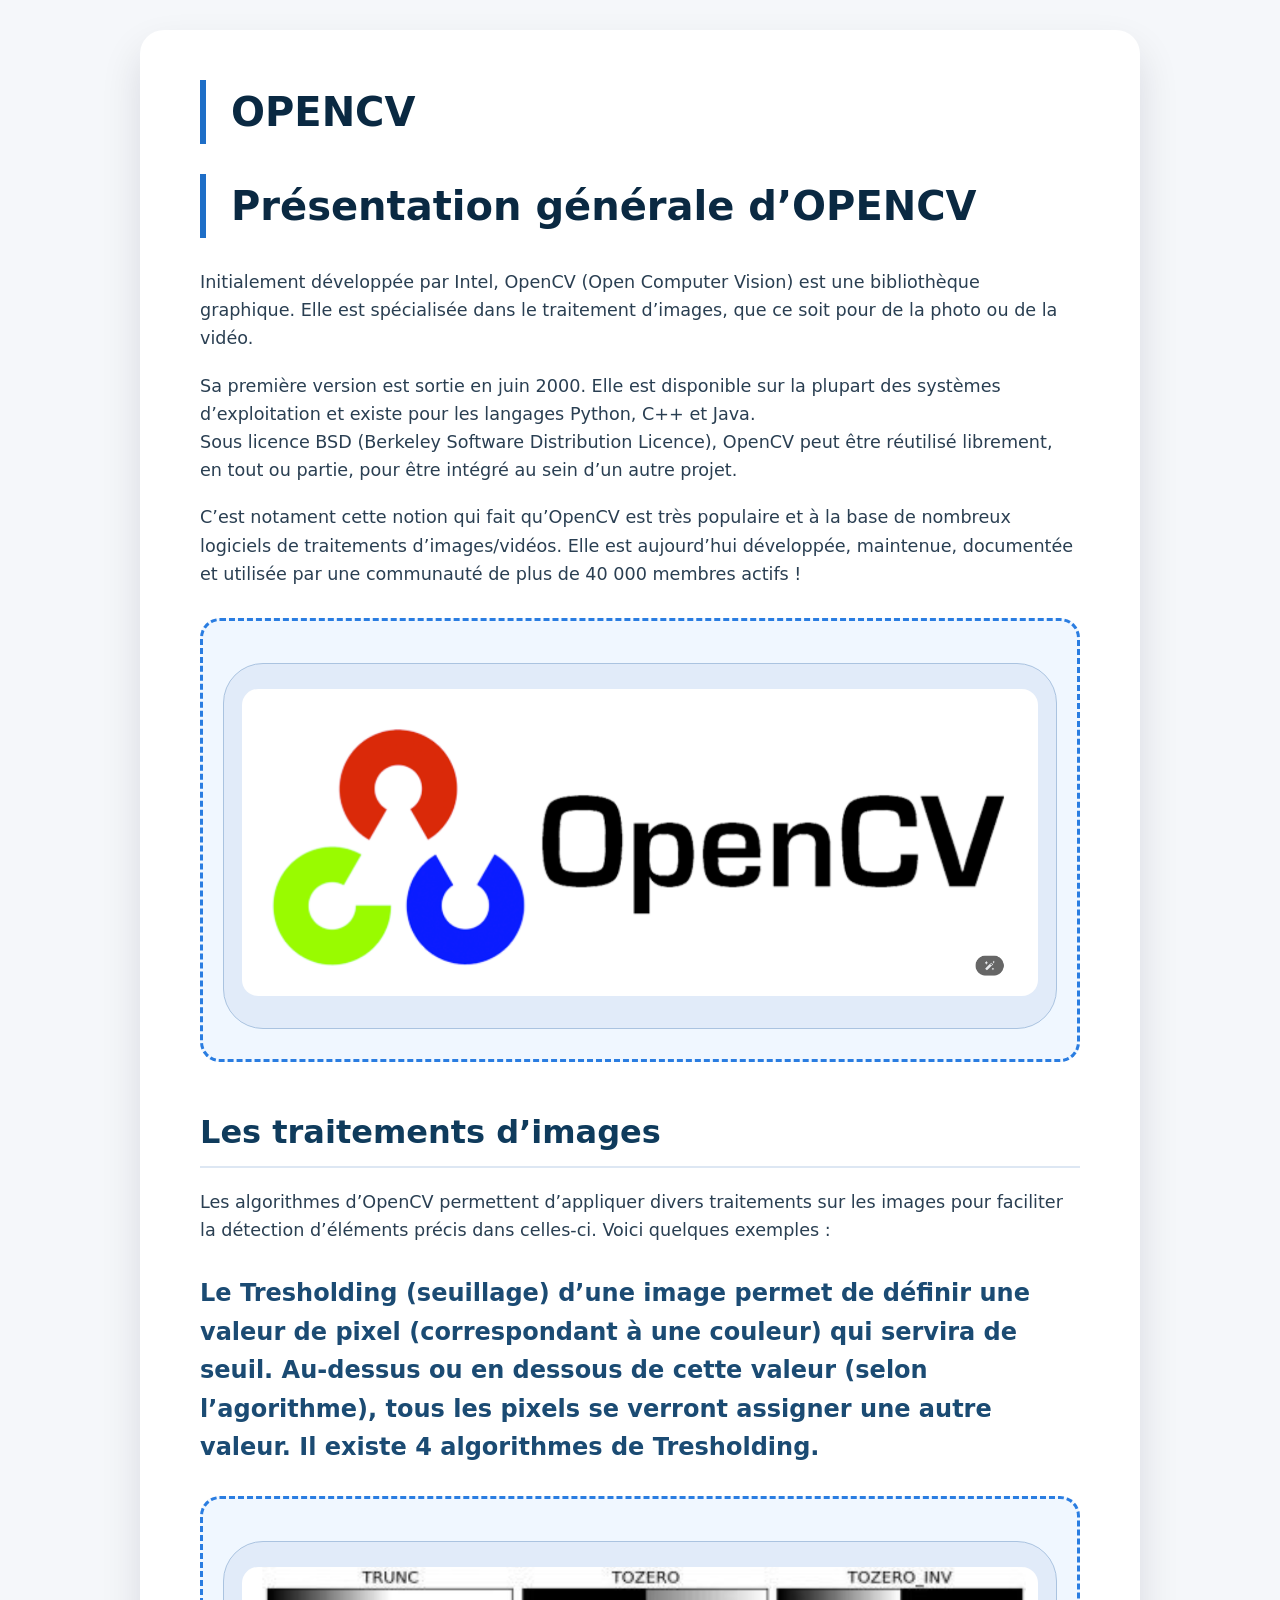
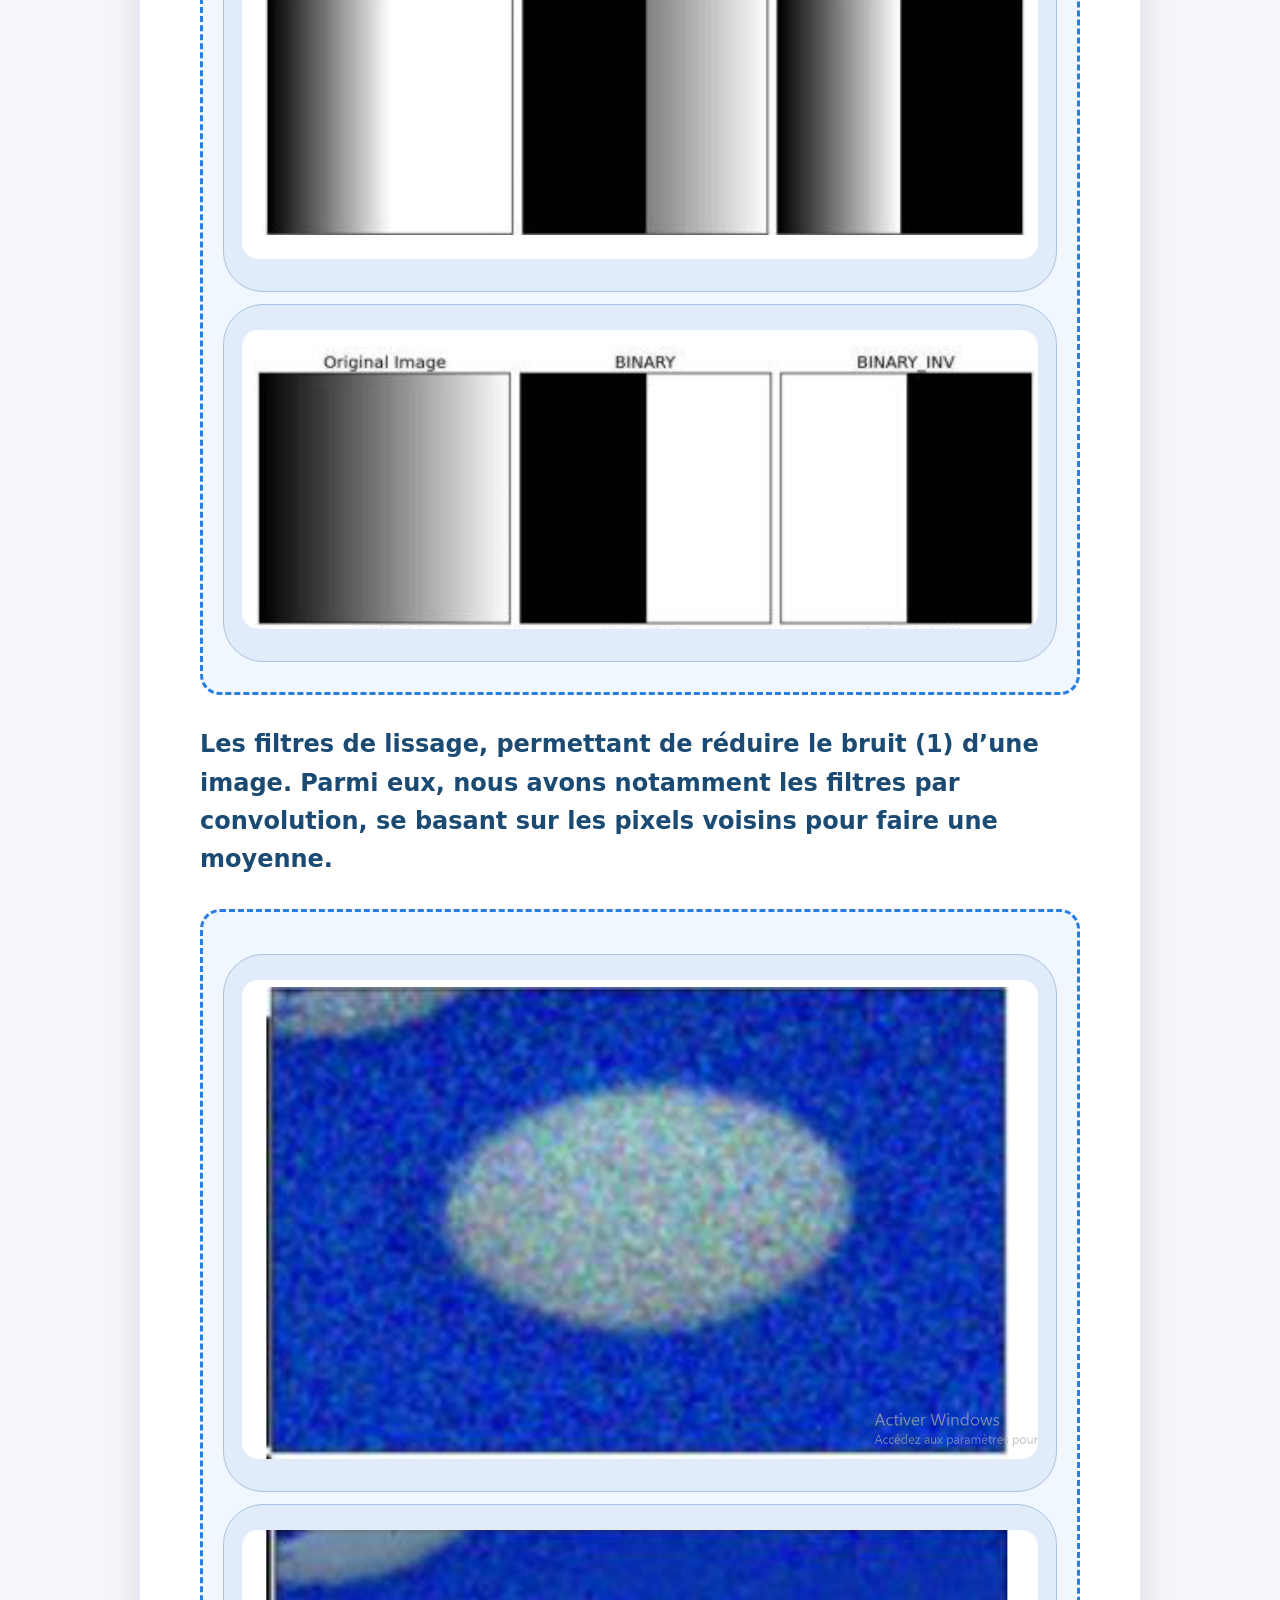
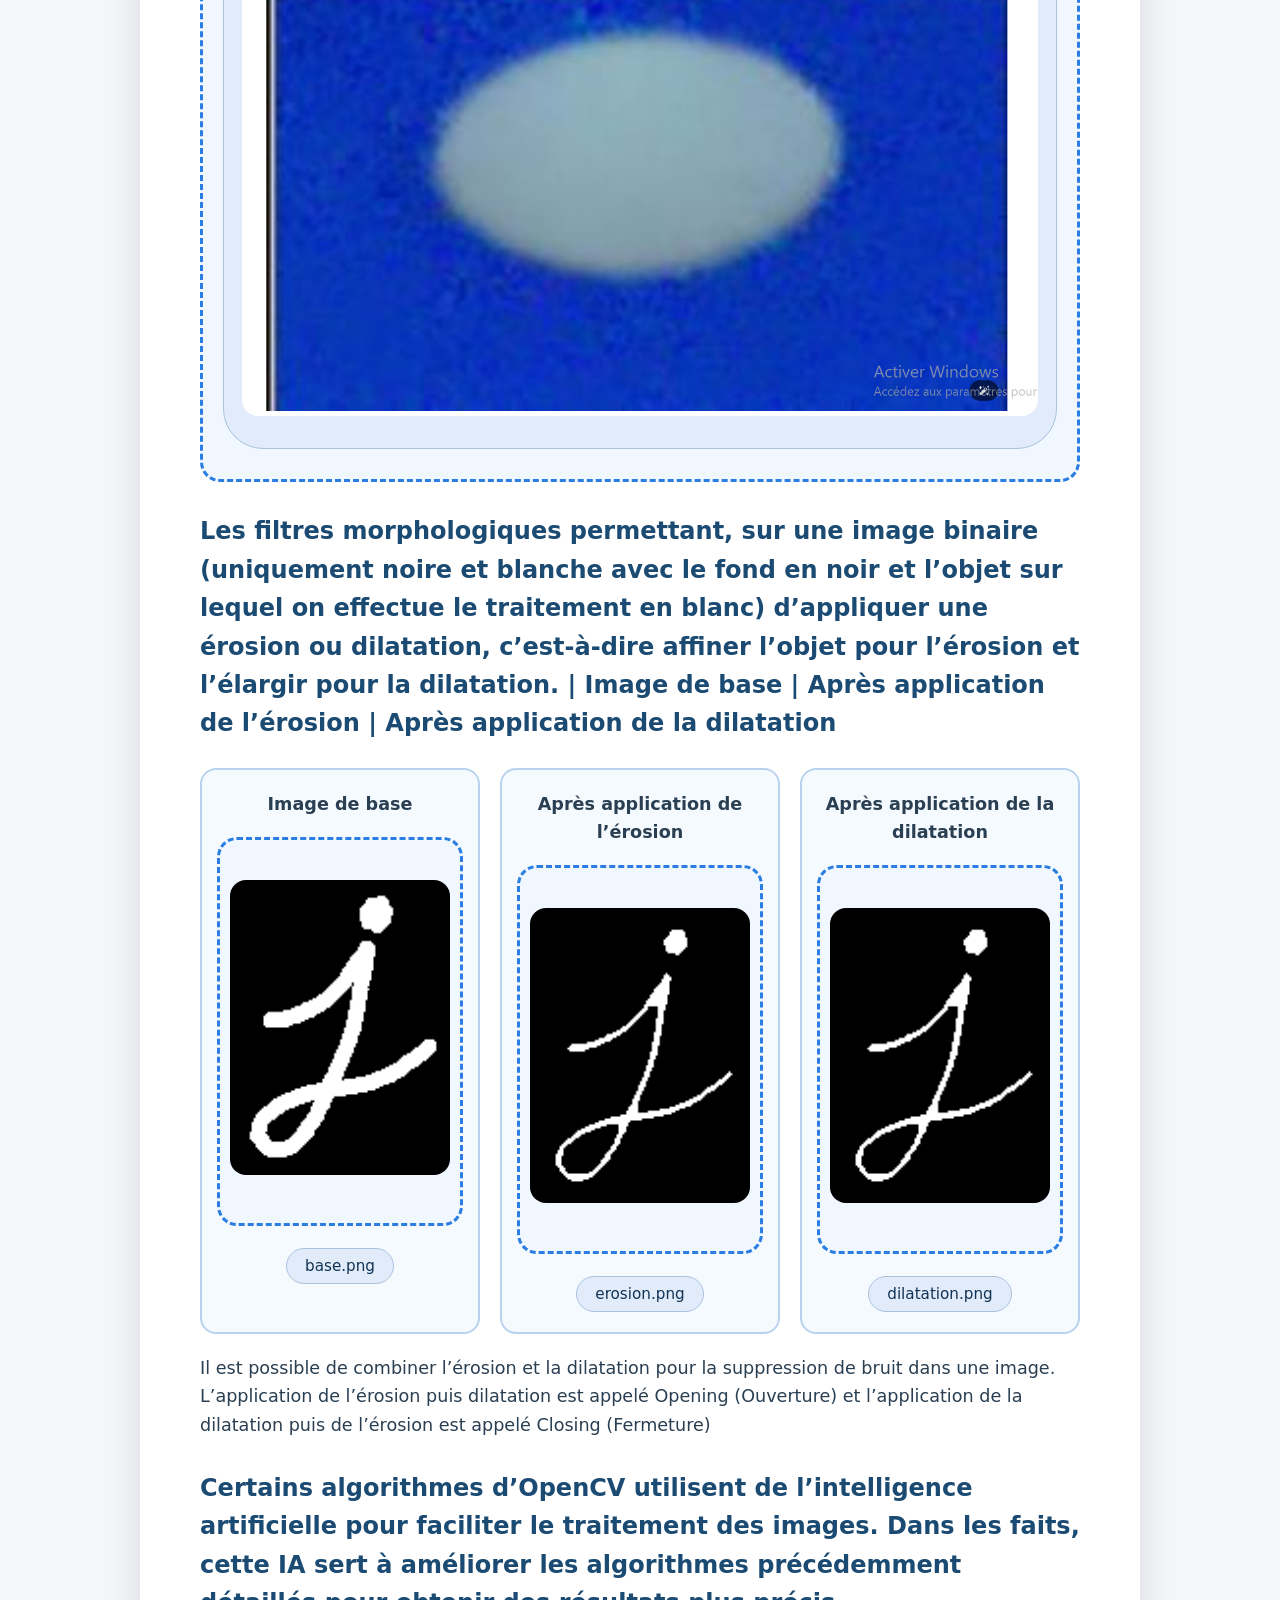
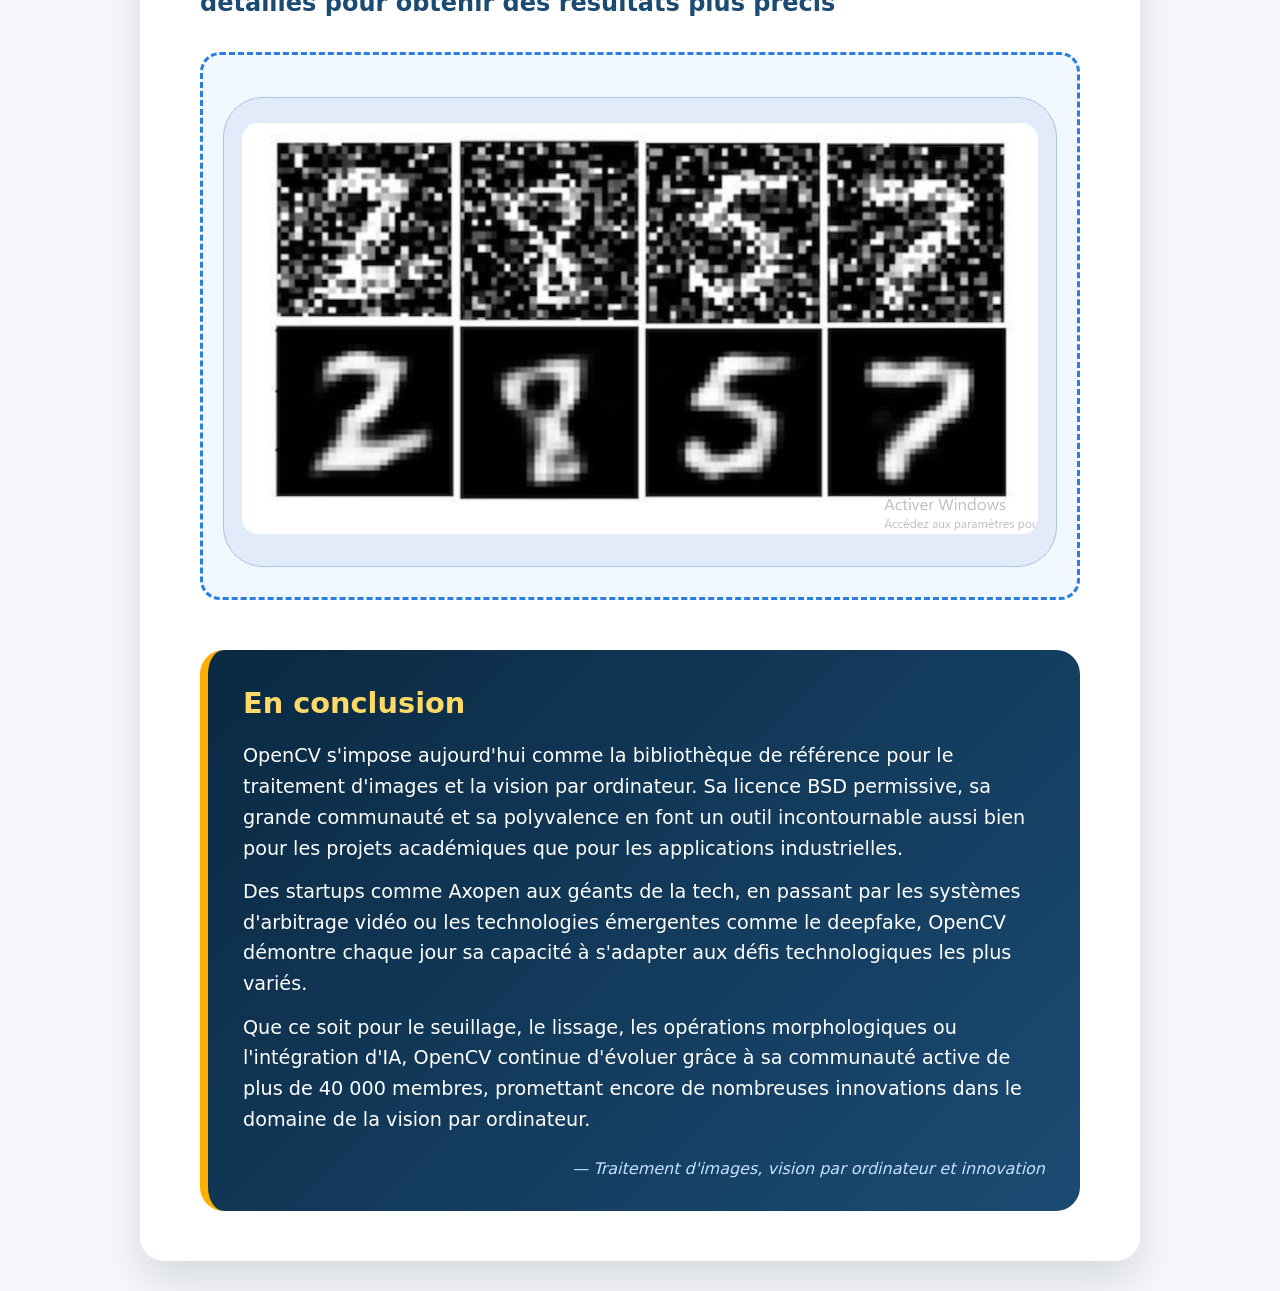
<file: index.html>
<!DOCTYPE html>
<html lang="fr">
<head>
    <meta charset="UTF-8">
    <meta name="viewport" content="width=device-width, initial-scale=1.0">
    <title>OpenCV </title>
   <link rel="stylesheet" href="style.css">
</head>
<body>
    
    <div class="container">
        <h1>OPENCV</h1>
        <!-- TEXTE COMPLET INTACT - AUCUNE MODIFICATION -->
        
        <h1>Présentation générale d’OPENCV</h1>
        
        <p>Initialement développée par Intel, OpenCV (Open Computer Vision) est une bibliothèque graphique. Elle est spécialisée dans le traitement d’images, que ce soit pour de la photo ou de la vidéo.</p>
        
        <p>Sa première version est sortie en juin 2000. Elle est disponible sur la plupart des systèmes d’exploitation et existe pour les langages Python, C++ et Java. <br>
        Sous licence BSD (Berkeley Software Distribution Licence), OpenCV peut être réutilisé librement, en tout ou partie, pour être intégré au sein d’un autre projet.</p>
        
        <p>C’est notament cette notion qui fait qu’OpenCV est très populaire et à la base de nombreux logiciels de traitements d’images/vidéos. Elle est aujourd’hui développée, maintenue, documentée et utilisée par une communauté de plus de 40 000 membres actifs !</p>
        
        <!-- EMPLACEMENT IMAGE 1 - Illustration générale -->
        <div class="image-placeholder">
            <div class="image-note"><img src="Capture d'écran 2026-03-17 192947.png" alt="Description de l'image" style="width:100%; border-radius:16px; margin:20px 0;"> </div>
        </div>
        
        <h2>Les traitements d’images</h2>
        
        <p>Les algorithmes d’OpenCV permettent d’appliquer divers traitements sur les images pour faciliter la détection d’éléments précis dans celles-ci. Voici quelques exemples :</p>
        
        <h3>Le Tresholding (seuillage) d’une image permet de définir une valeur de pixel (correspondant à une couleur) qui servira de seuil. Au-dessus ou en dessous de cette valeur (selon l’agorithme), tous les pixels se verront assigner une autre valeur. Il existe 4 algorithmes de Tresholding.</h3>
        
        <!-- EMPLACEMENT IMAGE 2 - Thresholding -->
        <div class="image-placeholder">
            
            <div class="image-note"><img src="Capture d'écran 2026-03-17 192121.png" alt="Description de l'image" style="width:100%; border-radius:16px; margin:20px 0;"></div>
            <div class="image-note"><img src="image.png" alt="Description de l'image" style="width:100%; border-radius:16px; margin:20px 0;"></div>

        </div>
        
        <h3>Les filtres de lissage, permettant de réduire le bruit (1) d’une image. Parmi eux, nous avons notamment les filtres par convolution, se basant sur les pixels voisins pour faire une moyenne.</h3>
        
        <!-- EMPLACEMENT IMAGE 3 - Filtres de lissage -->
        <div class="image-placeholder">
            
            <div class="image-note"><img src="Capture d'écran 2026-03-17 194032.png" alt="Description de l'image" style="width:100%; border-radius:16px; margin:20px 0;"></div>
                        <div class="image-note"><img src="Capture d'écran 2026-03-17 194154.png" alt="Description de l'image" style="width:100%; border-radius:16px; margin:20px 0;"></div>
        </div>
        
        <h3>Les filtres morphologiques permettant, sur une image binaire (uniquement noire et blanche avec le fond en noir et l’objet sur lequel on effectue le traitement en blanc) d’appliquer une érosion ou dilatation, c’est-à-dire affiner l’objet pour l’érosion et l’élargir pour la dilatation. | Image de base | Après application de l’érosion | Après application de la dilatation</h3>
        
        <!-- GRILLE POUR LES 3 IMAGES DES FILTRES MORPHOLOGIQUES -->
        <div class="morph-grid">
            <div class="morph-item">
                <p><strong>Image de base</strong></p>
                <div class="image-placeholder" style="margin:10px 0;">
                    <p><img src="morphological_1_cff7ce45eb.png" alt="Description de l'image" style="width:100%; border-radius:16px; margin:20px 0;"></p>
                    
                     
                </div>
                <div class="image-note">base.png</div>
            </div>
            <div class="morph-item">
                <p><strong>Après application de l’érosion</strong></p>
                <div class="image-placeholder" style="margin:10px 0;">
                     <p><img src="morphological_erosion_fad6235b1f.png" alt="Description de l'image" style="width:100%; border-radius:16px; margin:20px 0;"></p>
                </div>
                <div class="image-note">erosion.png</div>
            </div>
            <div class="morph-item">
                <p><strong>Après application de la dilatation</strong></p>
                <div class="image-placeholder" style="margin:10px 0;">
                     <p><img src="morphological_erosion_fad6235b1f.png" alt="Description de l'image" style="width:100%; border-radius:16px; margin:20px 0;"></p>
                </div>
                <div class="image-note">dilatation.png</div>
            </div>
        </div>
        
        <p>Il est possible de combiner l’érosion et la dilatation pour la suppression de bruit dans une image. L’application de l’érosion puis dilatation est appelé Opening (Ouverture) et l’application de la dilatation puis de l’érosion est appelé Closing (Fermeture)</p>
        
        <h3>Certains algorithmes d’OpenCV utilisent de l’intelligence artificielle pour faciliter le traitement des images. Dans les faits, cette IA sert à améliorer les algorithmes précédemment détaillés pour obtenir des résultats plus précis</h3>
        
        <!-- EMPLACEMENT IMAGE 4 - Intelligence artificielle -->
        <div class="image-placeholder">
          
            <div class="image-note"><img src="Capture d'écran 2026-03-17 194942.png" alt="Description de l'image" style="width:100%; border-radius:16px; margin:20px 0;"></div>
        </div>
        
        <!-- CONCLUSION AJOUTÉE ICI -->
        <div class="conclusion">
            <h3>En conclusion</h3>
            <p>OpenCV s'impose aujourd'hui comme la bibliothèque de référence pour le traitement d'images et la vision par ordinateur. Sa licence BSD permissive, sa grande communauté et sa polyvalence en font un outil incontournable aussi bien pour les projets académiques que pour les applications industrielles.</p>
            <p>Des startups comme Axopen aux géants de la tech, en passant par les systèmes d'arbitrage vidéo ou les technologies émergentes comme le deepfake, OpenCV démontre chaque jour sa capacité à s'adapter aux défis technologiques les plus variés.</p>
            <p>Que ce soit pour le seuillage, le lissage, les opérations morphologiques ou l'intégration d'IA, OpenCV continue d'évoluer grâce à sa communauté active de plus de 40 000 membres, promettant encore de nombreuses innovations dans le domaine de la vision par ordinateur.</p>
            <div class="signature">— Traitement d'images, vision par ordinateur et innovation</div>
        </div>
        
    </div>
</body>
</html>
</file>
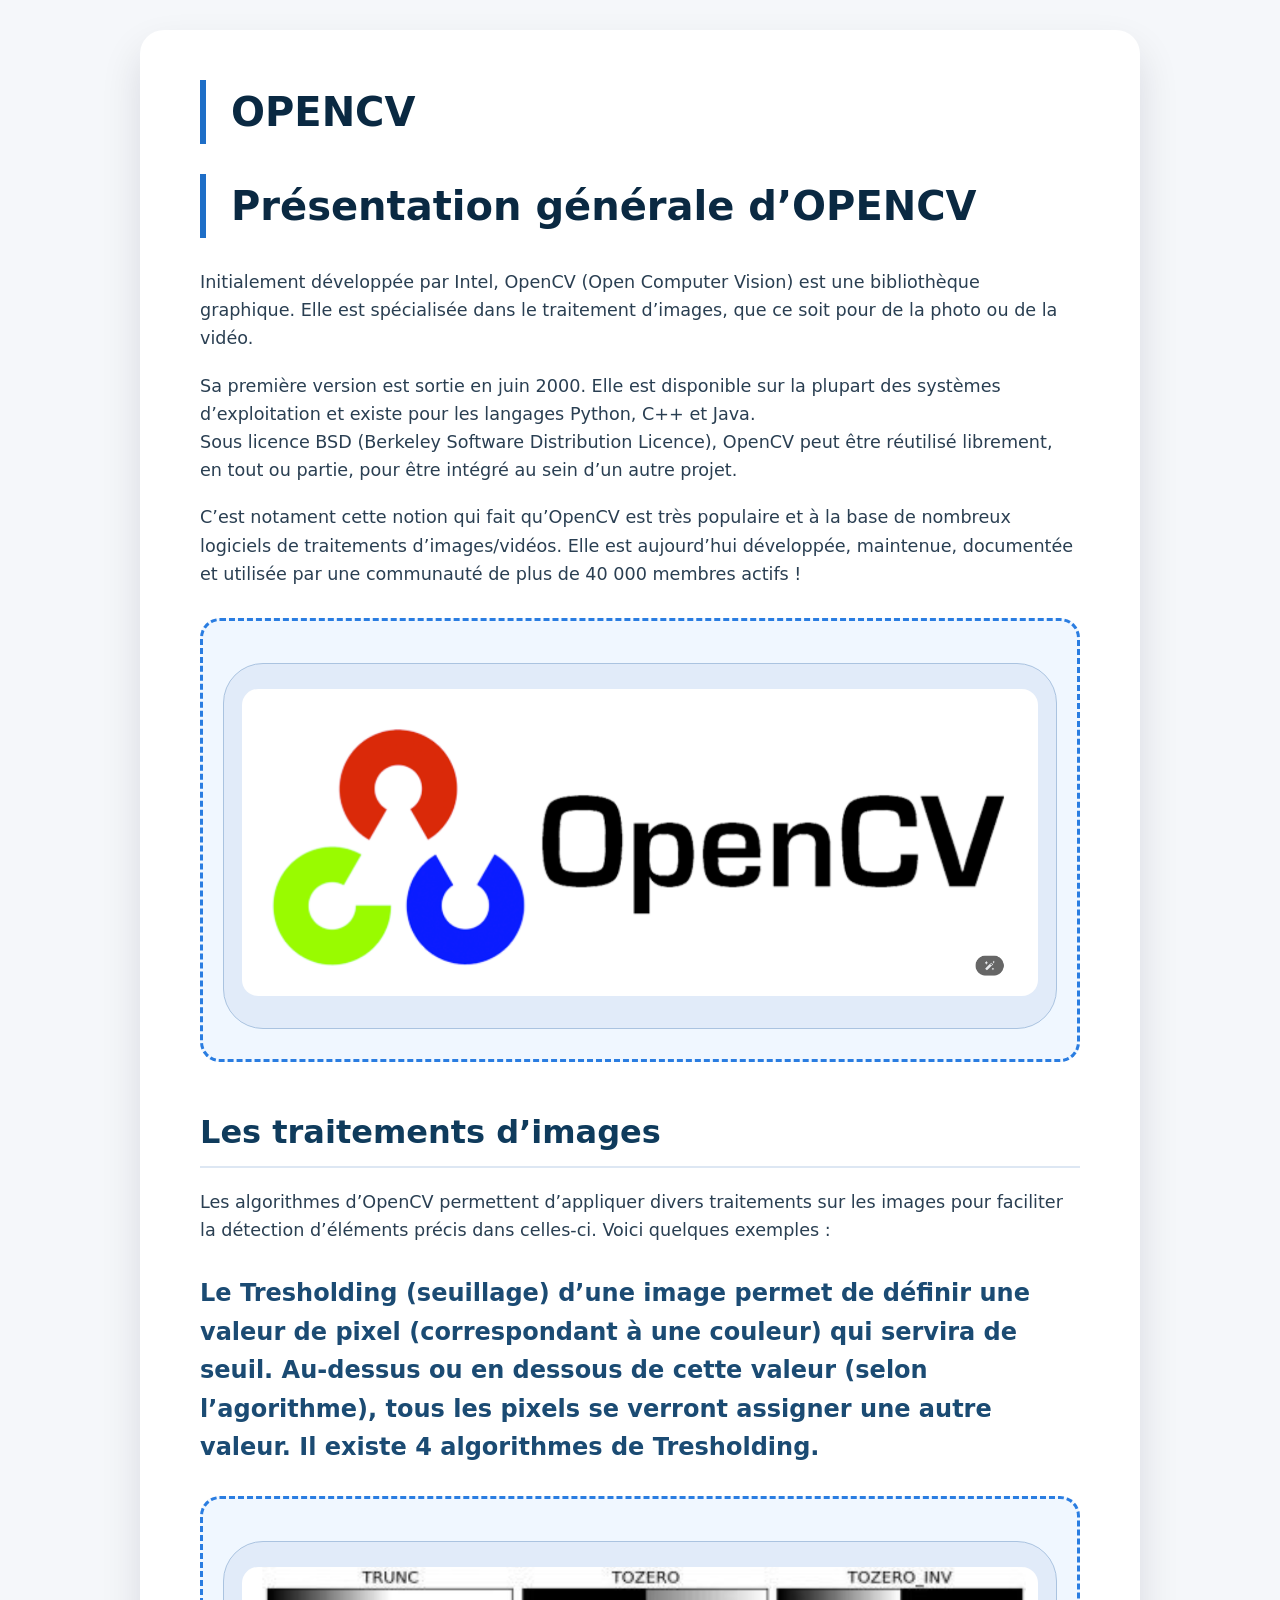
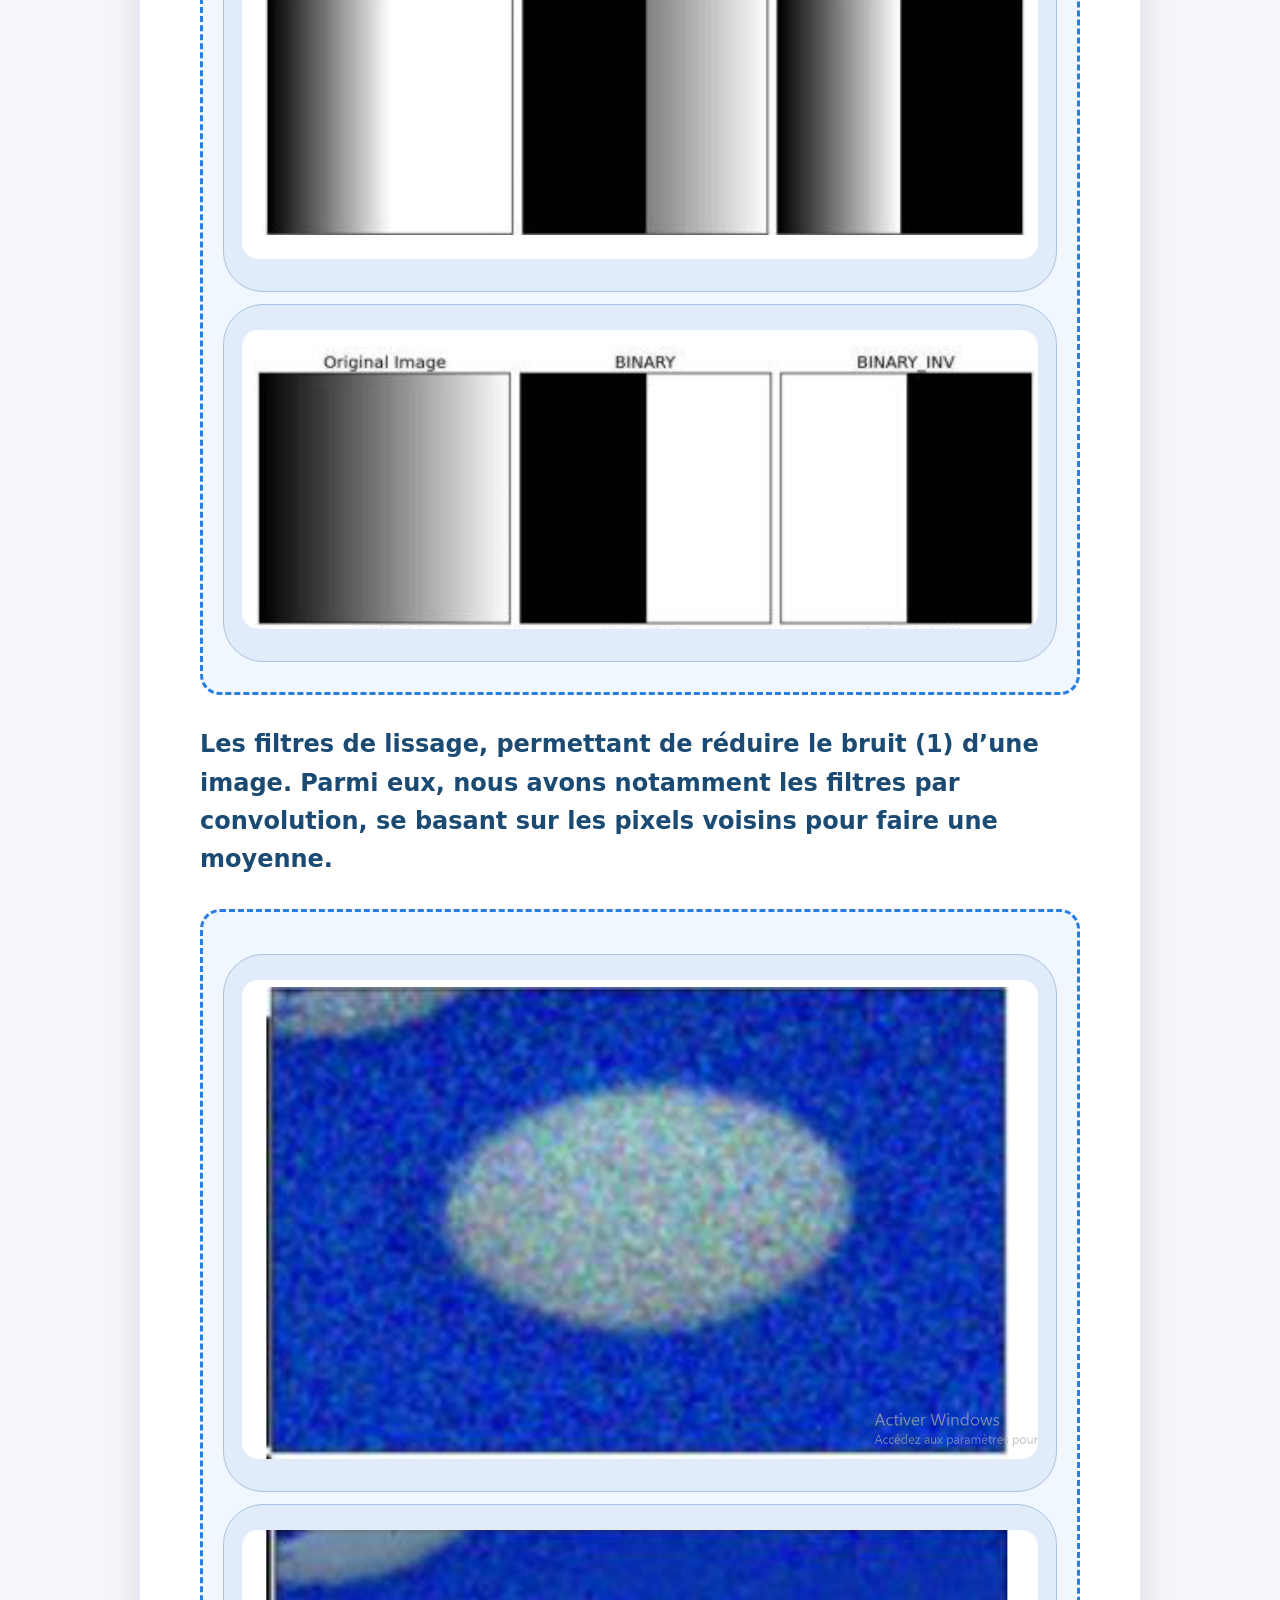
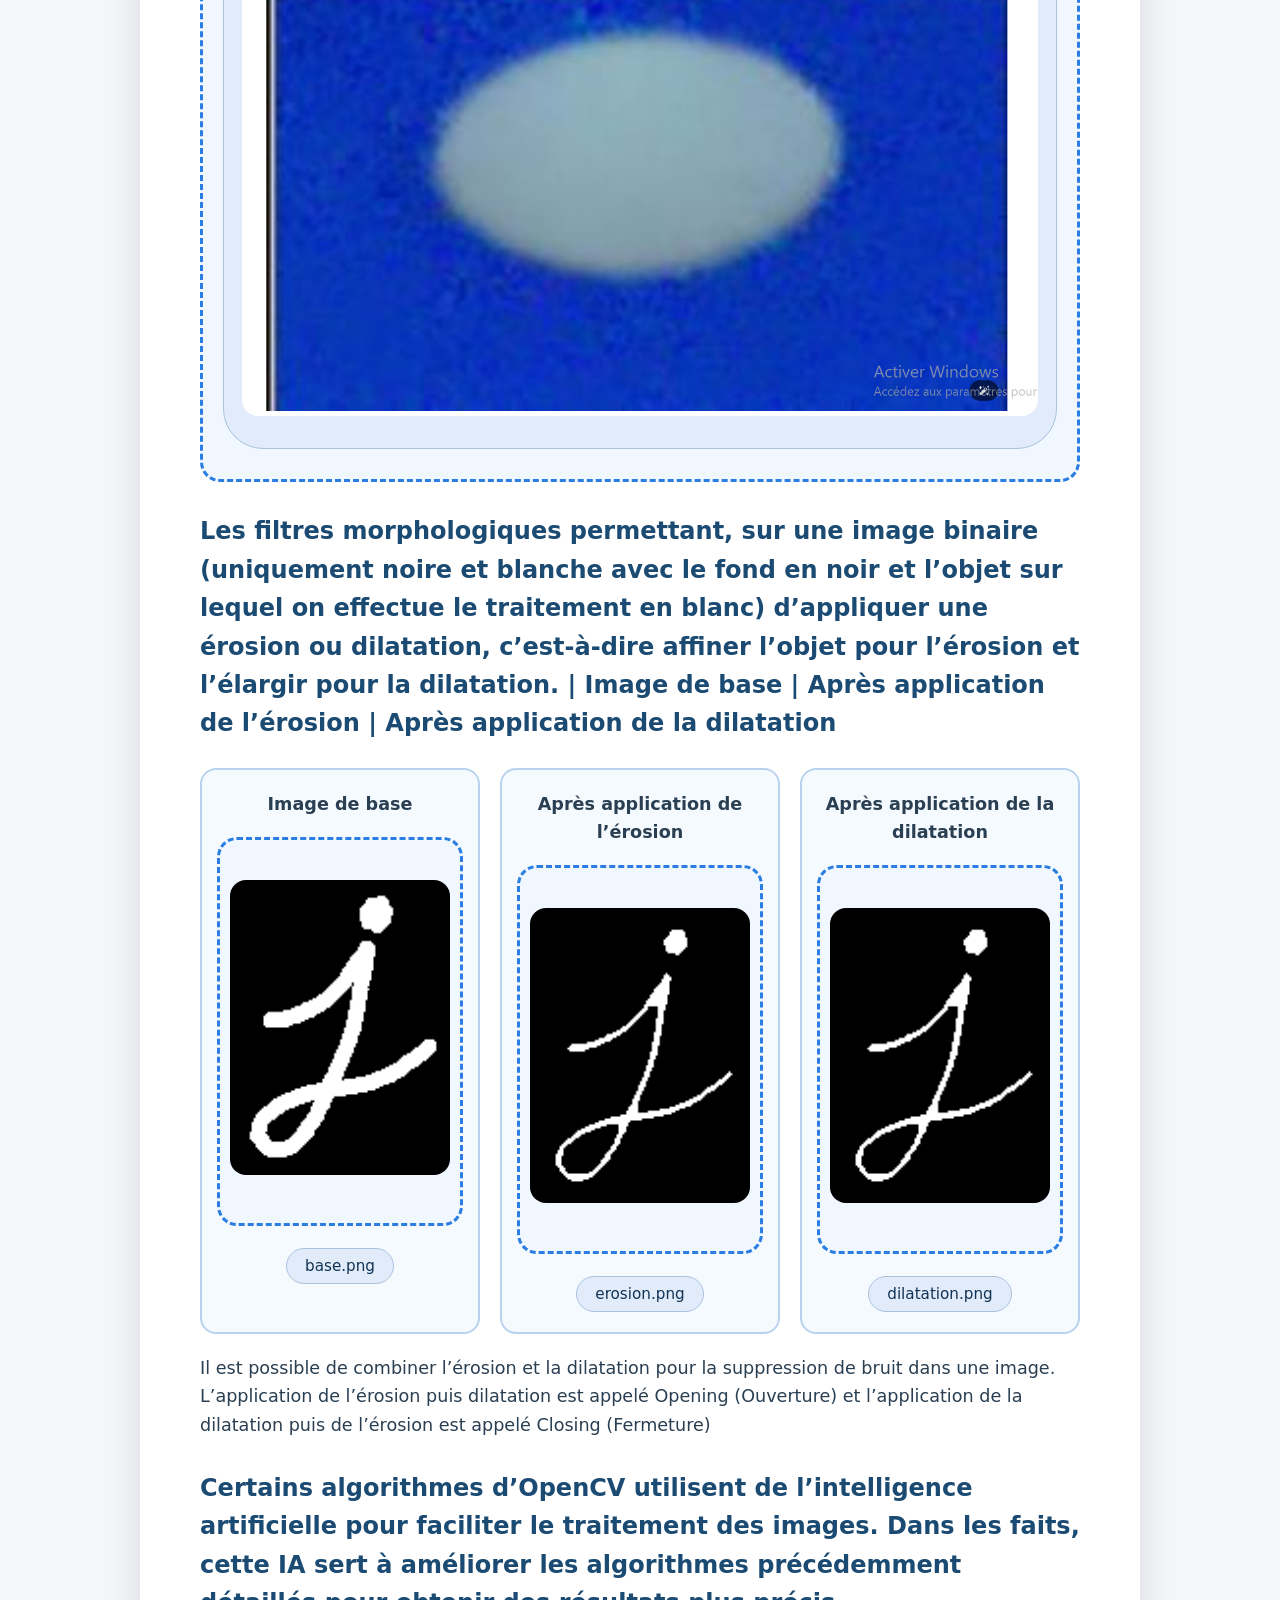
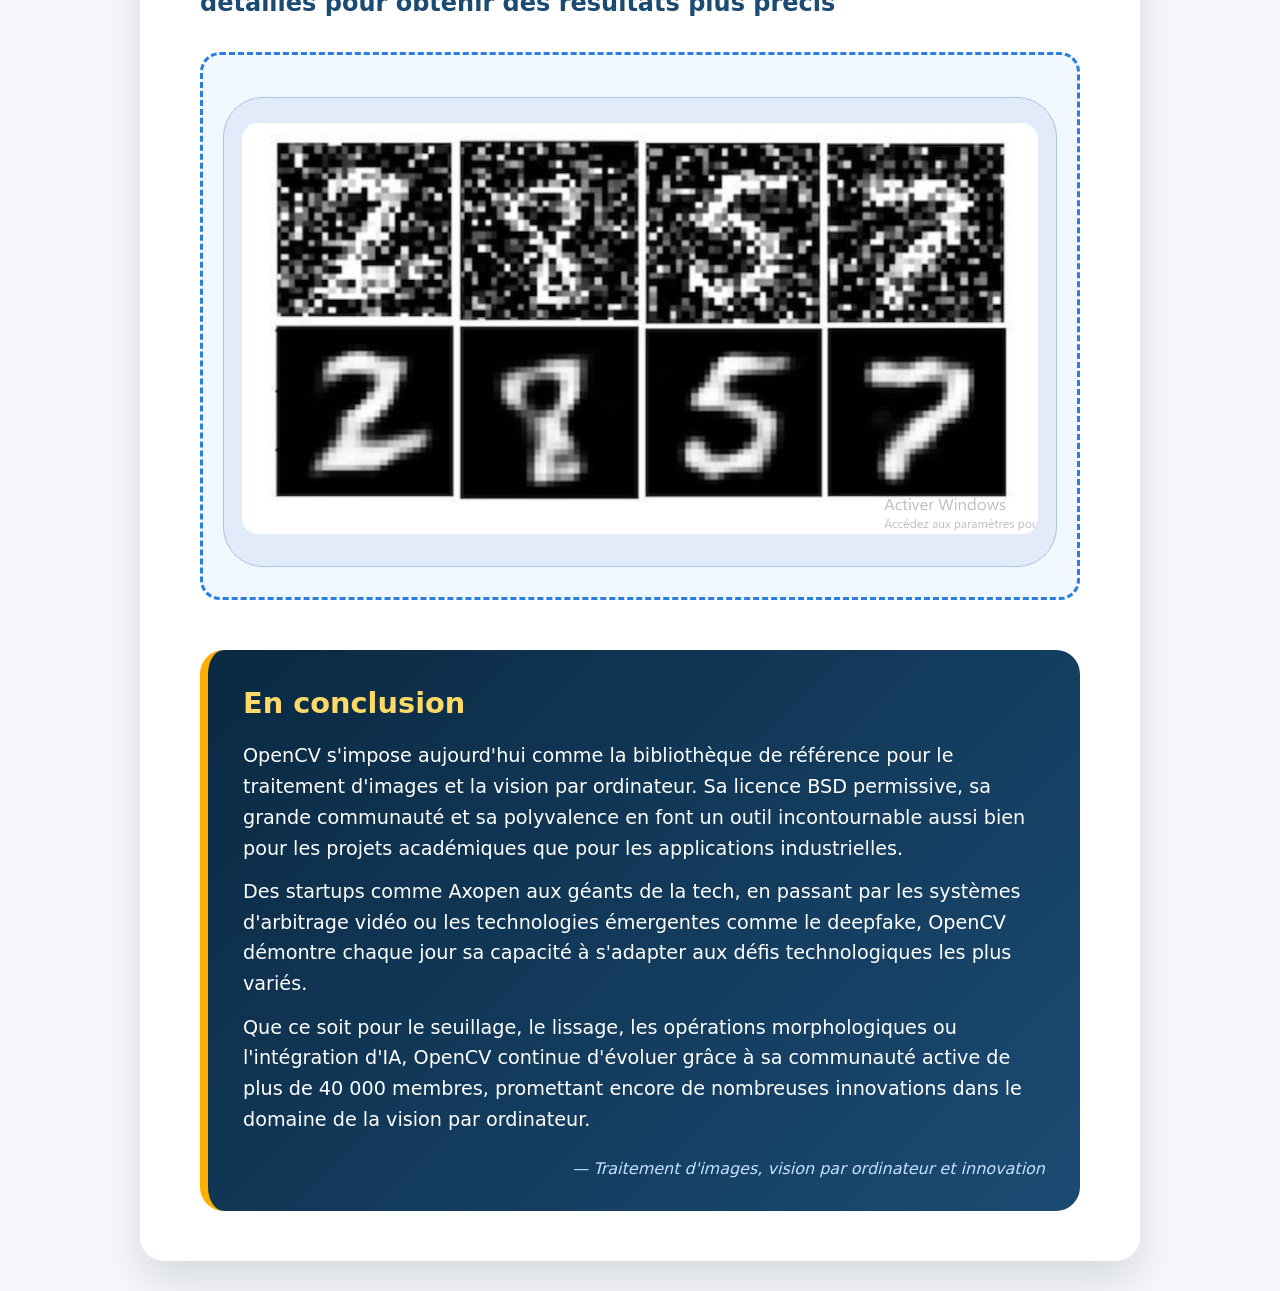
<file: ex.html>
<!DOCTYPE html>
<html lang="fr">
<head>
    <meta charset="UTF-8">
    <meta name="viewport" content="width=device-width, initial-scale=1.0">
    <title>OpenCV </title>
   <link rel="stylesheet" href="style.css">
</head>
<body>
    
    <div class="container">
        <h1>OPENCV</h1>
        <!-- TEXTE COMPLET INTACT - AUCUNE MODIFICATION -->
        
        <h1>Présentation générale d’OPENCV</h1>
        
        <p>Initialement développée par Intel, OpenCV (Open Computer Vision) est une bibliothèque graphique. Elle est spécialisée dans le traitement d’images, que ce soit pour de la photo ou de la vidéo.</p>
        
        <p>Sa première version est sortie en juin 2000. Elle est disponible sur la plupart des systèmes d’exploitation et existe pour les langages Python, C++ et Java. <br>
        Sous licence BSD (Berkeley Software Distribution Licence), OpenCV peut être réutilisé librement, en tout ou partie, pour être intégré au sein d’un autre projet.</p>
        
        <p>C’est notament cette notion qui fait qu’OpenCV est très populaire et à la base de nombreux logiciels de traitements d’images/vidéos. Elle est aujourd’hui développée, maintenue, documentée et utilisée par une communauté de plus de 40 000 membres actifs !</p>
        
        <!-- EMPLACEMENT IMAGE 1 - Illustration générale -->
        <div class="image-placeholder">
            <div class="image-note"><img src="Capture d'écran 2026-03-17 192947.png" alt="Description de l'image" style="width:100%; border-radius:16px; margin:20px 0;"> </div>
        </div>
        
        <h2>Les traitements d’images</h2>
        
        <p>Les algorithmes d’OpenCV permettent d’appliquer divers traitements sur les images pour faciliter la détection d’éléments précis dans celles-ci. Voici quelques exemples :</p>
        
        <h3>Le Tresholding (seuillage) d’une image permet de définir une valeur de pixel (correspondant à une couleur) qui servira de seuil. Au-dessus ou en dessous de cette valeur (selon l’agorithme), tous les pixels se verront assigner une autre valeur. Il existe 4 algorithmes de Tresholding.</h3>
        
        <!-- EMPLACEMENT IMAGE 2 - Thresholding -->
        <div class="image-placeholder">
            
            <div class="image-note"><img src="Capture d'écran 2026-03-17 192121.png" alt="Description de l'image" style="width:100%; border-radius:16px; margin:20px 0;"></div>
            <div class="image-note"><img src="image.png" alt="Description de l'image" style="width:100%; border-radius:16px; margin:20px 0;"></div>

        </div>
        
        <h3>Les filtres de lissage, permettant de réduire le bruit (1) d’une image. Parmi eux, nous avons notamment les filtres par convolution, se basant sur les pixels voisins pour faire une moyenne.</h3>
        
        <!-- EMPLACEMENT IMAGE 3 - Filtres de lissage -->
        <div class="image-placeholder">
            
            <div class="image-note"><img src="Capture d'écran 2026-03-17 194032.png" alt="Description de l'image" style="width:100%; border-radius:16px; margin:20px 0;"></div>
                        <div class="image-note"><img src="Capture d'écran 2026-03-17 194154.png" alt="Description de l'image" style="width:100%; border-radius:16px; margin:20px 0;"></div>
        </div>
        
        <h3>Les filtres morphologiques permettant, sur une image binaire (uniquement noire et blanche avec le fond en noir et l’objet sur lequel on effectue le traitement en blanc) d’appliquer une érosion ou dilatation, c’est-à-dire affiner l’objet pour l’érosion et l’élargir pour la dilatation. | Image de base | Après application de l’érosion | Après application de la dilatation</h3>
        
        <!-- GRILLE POUR LES 3 IMAGES DES FILTRES MORPHOLOGIQUES -->
        <div class="morph-grid">
            <div class="morph-item">
                <p><strong>Image de base</strong></p>
                <div class="image-placeholder" style="margin:10px 0;">
                    <p><img src="morphological_1_cff7ce45eb.png" alt="Description de l'image" style="width:100%; border-radius:16px; margin:20px 0;"></p>
                    
                     
                </div>
                <div class="image-note">base.png</div>
            </div>
            <div class="morph-item">
                <p><strong>Après application de l’érosion</strong></p>
                <div class="image-placeholder" style="margin:10px 0;">
                     <p><img src="morphological_erosion_fad6235b1f.png" alt="Description de l'image" style="width:100%; border-radius:16px; margin:20px 0;"></p>
                </div>
                <div class="image-note">erosion.png</div>
            </div>
            <div class="morph-item">
                <p><strong>Après application de la dilatation</strong></p>
                <div class="image-placeholder" style="margin:10px 0;">
                     <p><img src="morphological_erosion_fad6235b1f.png" alt="Description de l'image" style="width:100%; border-radius:16px; margin:20px 0;"></p>
                </div>
                <div class="image-note">dilatation.png</div>
            </div>
        </div>
        
        <p>Il est possible de combiner l’érosion et la dilatation pour la suppression de bruit dans une image. L’application de l’érosion puis dilatation est appelé Opening (Ouverture) et l’application de la dilatation puis de l’érosion est appelé Closing (Fermeture)</p>
        
        <h3>Certains algorithmes d’OpenCV utilisent de l’intelligence artificielle pour faciliter le traitement des images. Dans les faits, cette IA sert à améliorer les algorithmes précédemment détaillés pour obtenir des résultats plus précis</h3>
        
        <!-- EMPLACEMENT IMAGE 4 - Intelligence artificielle -->
        <div class="image-placeholder">
          
            <div class="image-note"><img src="Capture d'écran 2026-03-17 194942.png" alt="Description de l'image" style="width:100%; border-radius:16px; margin:20px 0;"></div>
        </div>
        
        <!-- CONCLUSION AJOUTÉE ICI -->
        <div class="conclusion">
            <h3>En conclusion</h3>
            <p>OpenCV s'impose aujourd'hui comme la bibliothèque de référence pour le traitement d'images et la vision par ordinateur. Sa licence BSD permissive, sa grande communauté et sa polyvalence en font un outil incontournable aussi bien pour les projets académiques que pour les applications industrielles.</p>
            <p>Des startups comme Axopen aux géants de la tech, en passant par les systèmes d'arbitrage vidéo ou les technologies émergentes comme le deepfake, OpenCV démontre chaque jour sa capacité à s'adapter aux défis technologiques les plus variés.</p>
            <p>Que ce soit pour le seuillage, le lissage, les opérations morphologiques ou l'intégration d'IA, OpenCV continue d'évoluer grâce à sa communauté active de plus de 40 000 membres, promettant encore de nombreuses innovations dans le domaine de la vision par ordinateur.</p>
            <div class="signature">— Traitement d'images, vision par ordinateur et innovation</div>
        </div>
        
    </div>
</body>
</html>
</file>
<file: style.css>
* {
            margin: 0;
            padding: 0;
            box-sizing: border-box;
        }
        
        body {
            font-family: 'Segoe UI', Roboto, system-ui, sans-serif;
            background: #f5f7fa;
            padding: 30px 20px;
            color: #1e2b3a;
            line-height: 1.6;
        }
        
        .container {
            max-width: 1000px;
            margin: 0 auto;
            background: white;
            border-radius: 24px;
            box-shadow: 0 20px 40px rgba(0,20,40,0.12);
            padding: 50px 60px;
        }
        
        /* Titres */
        h1 {
            font-size: 2.5rem;
            font-weight: 600;
            color: #0a2942;
            border-left: 6px solid #1e6ec7;
            padding-left: 25px;
            margin-bottom: 30px;
        }
        
        h2 {
            font-size: 2rem;
            font-weight: 600;
            color: #0f3b5c;
            margin: 45px 0 20px 0;
            border-bottom: 2px solid #dde7f3;
            padding-bottom: 8px;
        }
        
        h3 {
            font-size: 1.5rem;
            font-weight: 600;
            color: #1b4b73;
            margin: 30px 0 15px 0;
        }
        
        /* Paragraphes - texte intégralement conservé */
        p {
            font-size: 1.1rem;
            margin-bottom: 1.2rem;
            color: #2a3f52;
        }
        
        /* Style pour les emplacements d'images */
        .image-placeholder {
            margin: 30px 0 30px 0;
            border: 3px dashed #2a7de1;
            border-radius: 20px;
            background: #f0f7ff;
            padding: 30px 20px;
            text-align: center;
        }
        
        .image-placeholder p {
            margin: 0;
            color: #1e5b99;
            font-weight: 500;
            font-size: 1.1rem;
        }
        
        .image-note {
            background: #e1ebf9;
            display: inline-block;
            padding: 5px 18px;
            border-radius: 40px;
            font-size: 0.95rem;
            color: #113355;
            margin-top: 12px;
            border: 1px solid #aac3e0;
        }
        
        /* Tableau pour les 3 images des filtres morphologiques */
        .morph-grid {
            display: grid;
            grid-template-columns: repeat(3, 1fr);
            gap: 20px;
            margin: 25px 0 20px 0;
        }
        
        .morph-item {
            background: #f5faff;
            border-radius: 16px;
            padding: 20px 15px;
            border: 2px solid #b9d2ef;
            text-align: center;
        }
        
        .morph-item .image-placeholder {
            margin: 10px 0 5px 0;
            padding: 20px 10px;
        }
        
        /* Pour le bloc d'exemples */
        .examples-section {
            background: #e8f0fa;
            border-radius: 24px;
            padding: 30px 35px;
            margin: 40px 0 20px 0;
            border-left: 8px solid #1e6ec7;
        }
        
        /* Style pour la conclusion */
        .conclusion {
            margin-top: 50px;
            padding: 30px 35px;
            background: linear-gradient(135deg, #0a2942 0%, #1b4b73 100%);
            border-radius: 24px;
            color: white;
            border-left: 8px solid #ffae00;
        }
        
        .conclusion p {
            color: white;
            font-size: 1.2rem;
            margin-bottom: 0.8rem;
        }
        
        .conclusion h3 {
            color: #ffd966;
            margin-top: 0;
            font-size: 1.8rem;
        }
        
        .conclusion .signature {
            margin-top: 20px;
            font-style: italic;
            color: #c7e0ff;
            text-align: right;
        }
        
        /* Responsive */
        @media (max-width: 700px) {
            .container { padding: 30px 25px; }
            h1 { font-size: 2rem; }
            .morph-grid { grid-template-columns: 1fr; }
        }
</file>
